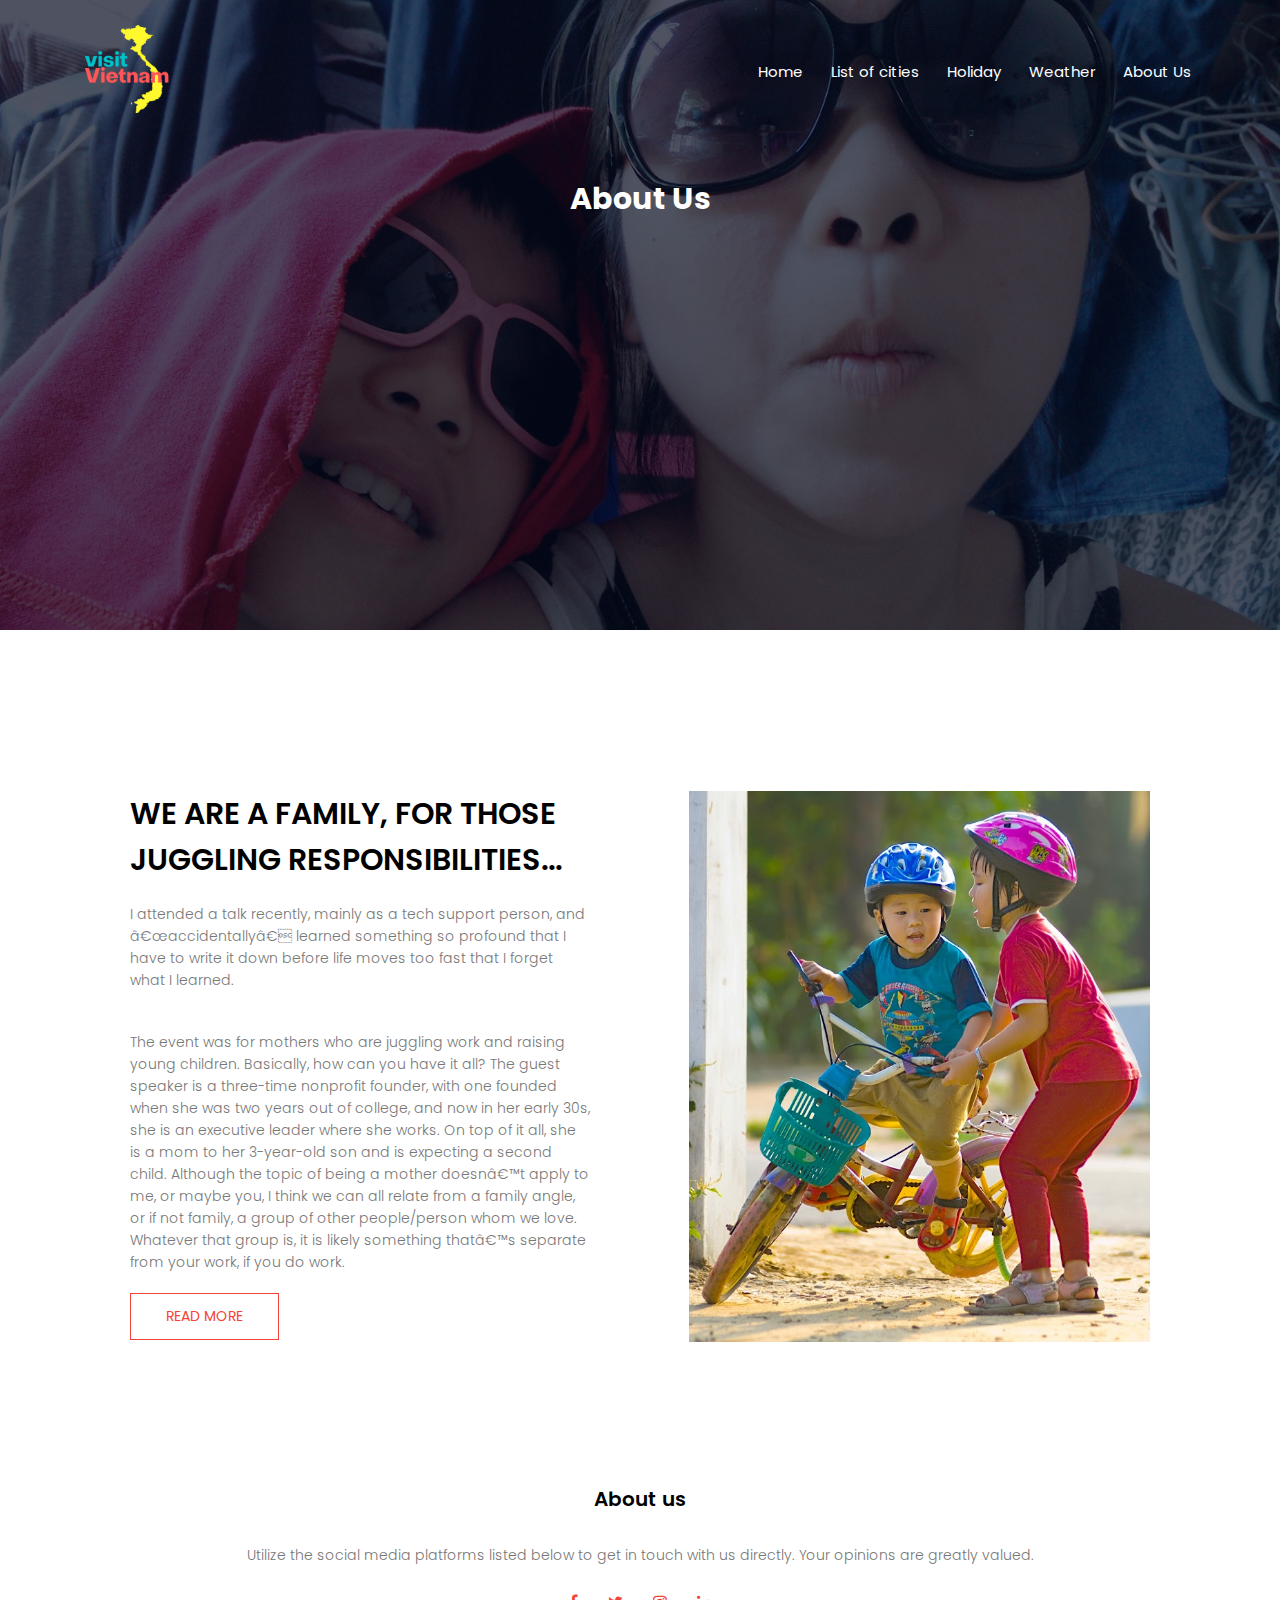
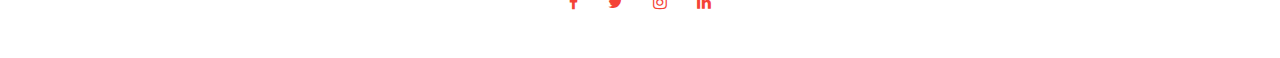
<file: aboutUs.html>
<!DOCTYPE html>
<html lang="en">
<head>
  <!-- <meta charset="UTF-8">
  <meta http-equiv="X-UA-Compatible" content="IE=edge"> -->
  <meta name="viewport" content="width=device-width, initial-scale=1.0">
  <title>Hi</title>
  <link rel="stylesheet" href="css/aboutUs-style.css">
  <link rel="stylesheet" href="https://stackpath.bootstrapcdn.com/font-awesome/4.7.0/css/font-awesome.min.css">
</head>
<body onLoad="showCitiesName()">
  <section class="sub-header"> 
    <nav>
      <a href="home.html"><img src="Images/aboutUs/logo.png" alt=""></a>
      <div class="nav-links" id="navLinks">
        <i class="fa fa-times" onclick="hideMenu()" ></i>
        <ul> 
          <li><a href="home.html">Home</a></li>
          <li><a href="listCities.html">List of cities</a></li>
          <li><a href="holiday.html">Holiday</a></li>
          <li><a href="">Weather</a></li>
          <li><a href="aboutUs.html">About Us</a></li>
        </ul>
      </div>
      <i class="fa fa-bars" onclick="showMenu()"></i>
    </nav>
    <h1>About Us</h1>
  </section>

  <section class="about-us">
    <div class="row">
      <div class="about-col">
        <h1>WE ARE A FAMILY, FOR THOSE JUGGLING RESPONSIBILITIES...</h1>
        <p>I attended a talk recently, mainly as a tech support person, and “accidentally” learned something so profound that I have to write it down before life moves too fast that I forget what I learned.</p>
        <p>The event was for mothers who are juggling work and raising young children. Basically, how can you have it all? The guest speaker is a three-time nonprofit founder, with one founded when she was two years out of college, and now in her early 30s, she is an executive leader where she works. On top of it all, she is a mom to her 3-year-old son and is expecting a second child. Although the topic of being a mother doesn’t apply to me, or maybe you, I think we can all relate from a family angle, or if not family, a group of other people/person whom we love. Whatever that group is, it is likely something that’s separate from your work, if you do work.</p>
        <a href="" class="buttons button-changeColor">READ MORE</a>
      </div>
      <div class="about-col">
        <img src="Images/aboutUs/aboutUsKids.png" alt="">
      </div>
    </div>
  </section>

  <section class="footer">
    <h4>About us</h4>
    <p>Utilize the social media platforms listed below to get in touch with us directly. Your opinions are greatly valued.</p>
    <div class="icons">
      <i class="fa fa-facebook"></i>
      <i class="fa fa-twitter"></i>
      <i class="fa fa-instagram"></i>
      <i class="fa fa-linkedin"></i>
    </div>
  </section>

</body>
  <script src="scripts/aboutUs-script.js"></script>
</html>
</file>
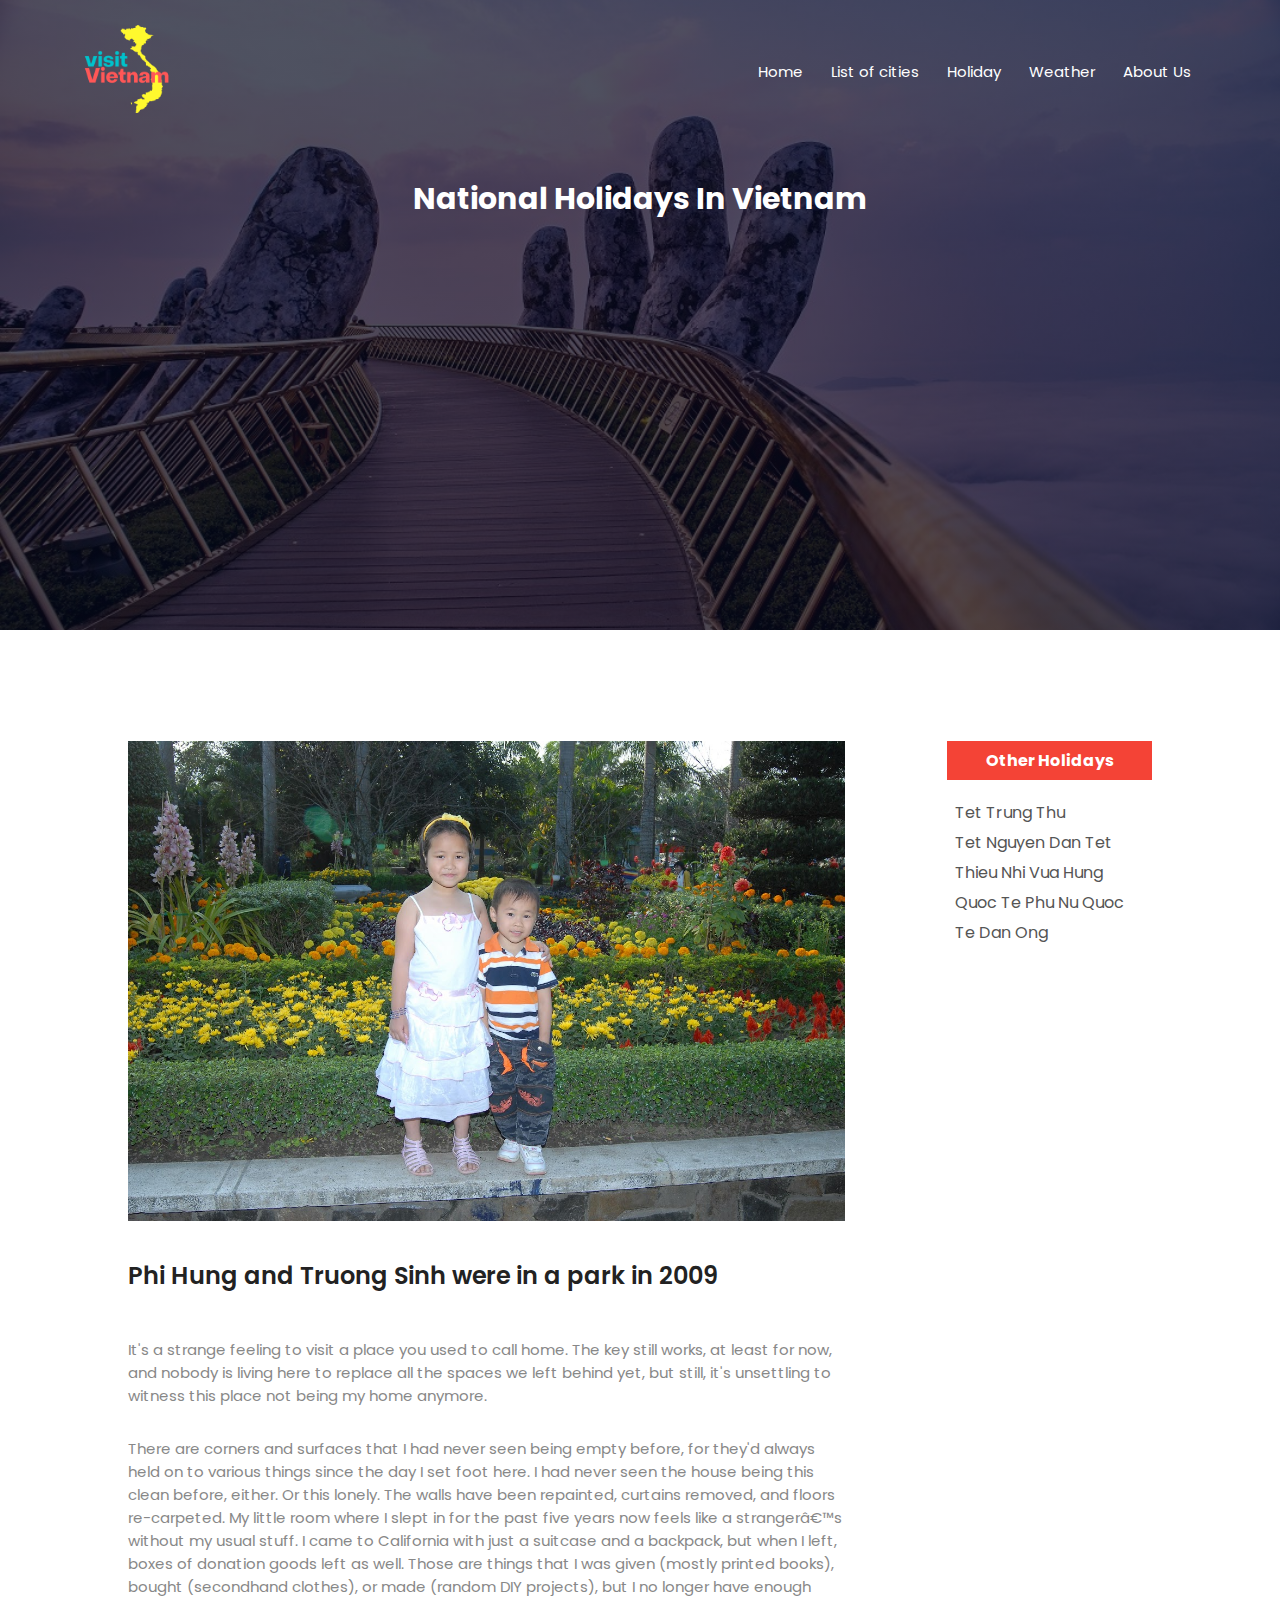
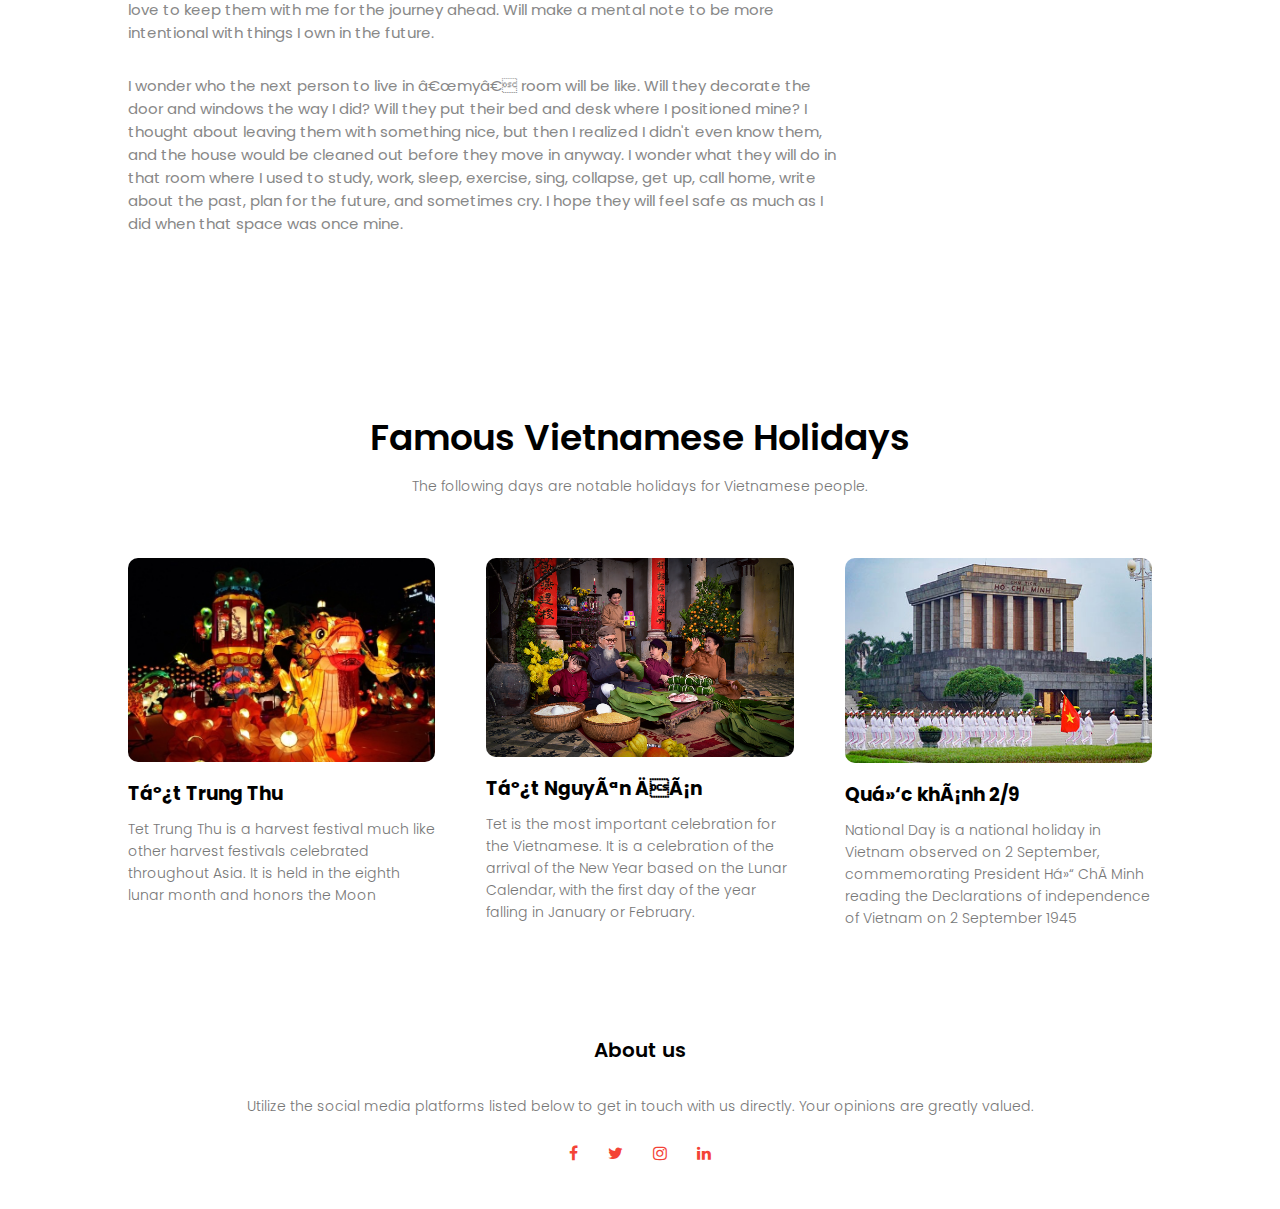
<file: holiday.html>
<!DOCTYPE html>
<html lang="en">
<head>
  <!-- <meta charset="UTF-8">
  <meta http-equiv="X-UA-Compatible" content="IE=edge"> -->
  <meta name="viewport" content="width=device-width, initial-scale=1.0">
  <title>Hi</title>
  <link rel="stylesheet" href="css/holiday-style.css">
  <link rel="stylesheet" href="https://stackpath.bootstrapcdn.com/font-awesome/4.7.0/css/font-awesome.min.css">
</head> 
<body onLoad="showCitiesName()">
  <section class="sub-header"> 
    <nav>
      <a href="home.html"><img src="Images/holiday/logo.png" alt=""></a>
      <div class="nav-links" id="navLinks">
        <i class="fa fa-times" onclick="hideMenu()" ></i>
        <ul>
          <li><a href="home.html">Home</a></li>
          <li><a href="listCities.html">List of cities</a></li>
          <li><a href="holiday.html">Holiday</a></li>
          <li><a href="">Weather</a></li>
          <li><a href="aboutUs.html">About Us</a></li>
        </ul>
      </div>
      <i class="fa fa-bars" onclick="showMenu()"></i>
    </nav>
    <h1>National Holidays In Vietnam</h1>
  </section>
 
  <section class="content">
    <div class="row">
      <div class="content-left">
        <img src="Images/holiday/content-holidays.JPG" alt="">
        <h2>Phi Hung and Truong Sinh were in a park in 2009</h2>
        <p>It's a strange feeling to visit a place you used to call home. The key still works, at least for now, and nobody is living here to replace all the spaces we left behind yet, but still, it's unsettling to witness this place not being my home anymore.</p>
        <p>There are corners and surfaces that I had never seen being empty before, for they'd always held on to various things since the day I set foot here. I had never seen the house being this clean before, either. Or this lonely. The walls have been repainted, curtains removed, and floors re-carpeted. My little room where I slept in for the past five years now feels like a stranger’s without my usual stuff. I came to California with just a suitcase and a backpack, but when I left, boxes of donation goods left as well. Those are things that I was given (mostly printed books), bought (secondhand clothes), or made (random DIY projects), but I no longer have enough love to keep them with me for the journey ahead. Will make a mental note to be more intentional with things I own in the future.</p>
        <p>I wonder who the next person to live in “my” room will be like. Will they decorate the door and windows the way I did? Will they put their bed and desk where I positioned mine? I thought about leaving them with something nice, but then I realized I didn't even know them, and the house would be cleaned out before they move in anyway. I wonder what they will do in that room where I used to study, work, sleep, exercise, sing, collapse, get up, call home, write about the past, plan for the future, and sometimes cry. I hope they will feel safe as much as I did when that space was once mine.</p>
      </div>
      <div class="content-right">
        <h3>Other Holidays</h3>
        <div class="content-right-lists">
          <span>Tet Trung Thu</p>
          <span>Tet Nguyen Dan</span>
          <span>Tet Thieu Nhi</span>
          <span>Vua Hung</span>
          <span>Quoc Te Phu Nu</span>
          <span>Quoc Te Dan Ong</span>
        </div>
      </div>
    </div>
  </section>
  
  <section class="typicalHoli">
    <h1>Famous Vietnamese Holidays</h1>
    <p>The following days are notable holidays for Vietnamese people.</p>

    <div class="row">
      <div class="typicalHoli-col">
        <img src="Images/holiday/tyHoli-trungThu.png" alt="">
        <h3>Tết Trung Thu</h3>
        <p>Tet Trung Thu is a harvest festival much like other harvest festivals celebrated throughout Asia. It is held in the eighth lunar month and honors the Moon</p>
      </div>
      <div class="typicalHoli-col">
        <img src="Images/holiday/tyHoli-tet.png" alt="">
        <h3>Tết Nguyên Đán</h3>
        <p>Tet is the most important celebration for the Vietnamese. It is a celebration of the arrival of the New Year based on the Lunar Calendar, with the first day of the year falling in January or February.</p>
      </div>
      <div class="typicalHoli-col"> 
        <img src="Images/holiday/tyHoli-quocKhanh.png" alt="">
        <h3>Quốc khánh 2/9</h3>
        <p>National Day is a national holiday in Vietnam observed on 2 September, commemorating President Hồ Chí Minh reading the Declarations of independence of Vietnam on 2 September 1945</p>
      </div>
    </div>
  </section>

  <section class="footer">
    <h4>About us</h4>
    <p>Utilize the social media platforms listed below to get in touch with us directly. Your opinions are greatly valued.</p>
    <div class="icons">
      <i class="fa fa-facebook"></i>
      <i class="fa fa-twitter"></i>
      <i class="fa fa-instagram"></i>
      <i class="fa fa-linkedin"></i>
    </div>
  </section>

</body>
  <script src="scripts/holiday-script.js"></script>
</html>
</file>
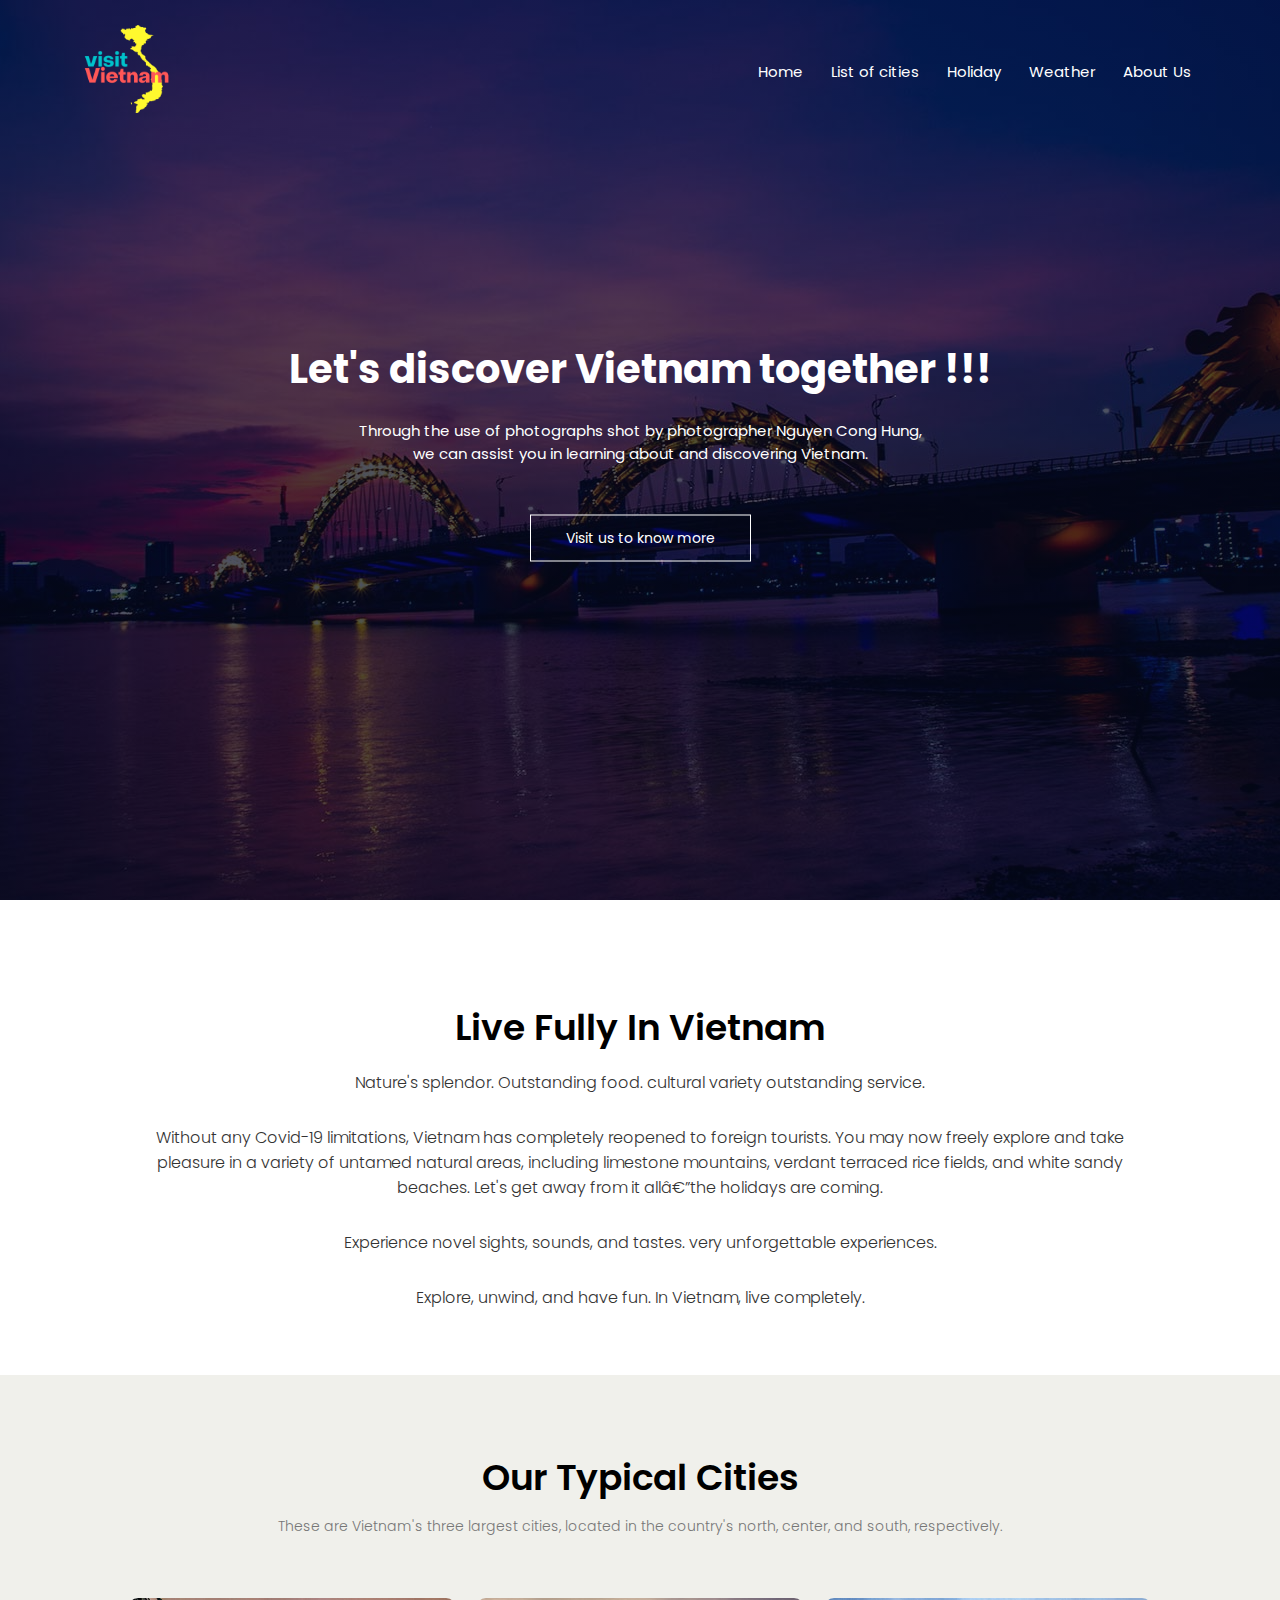
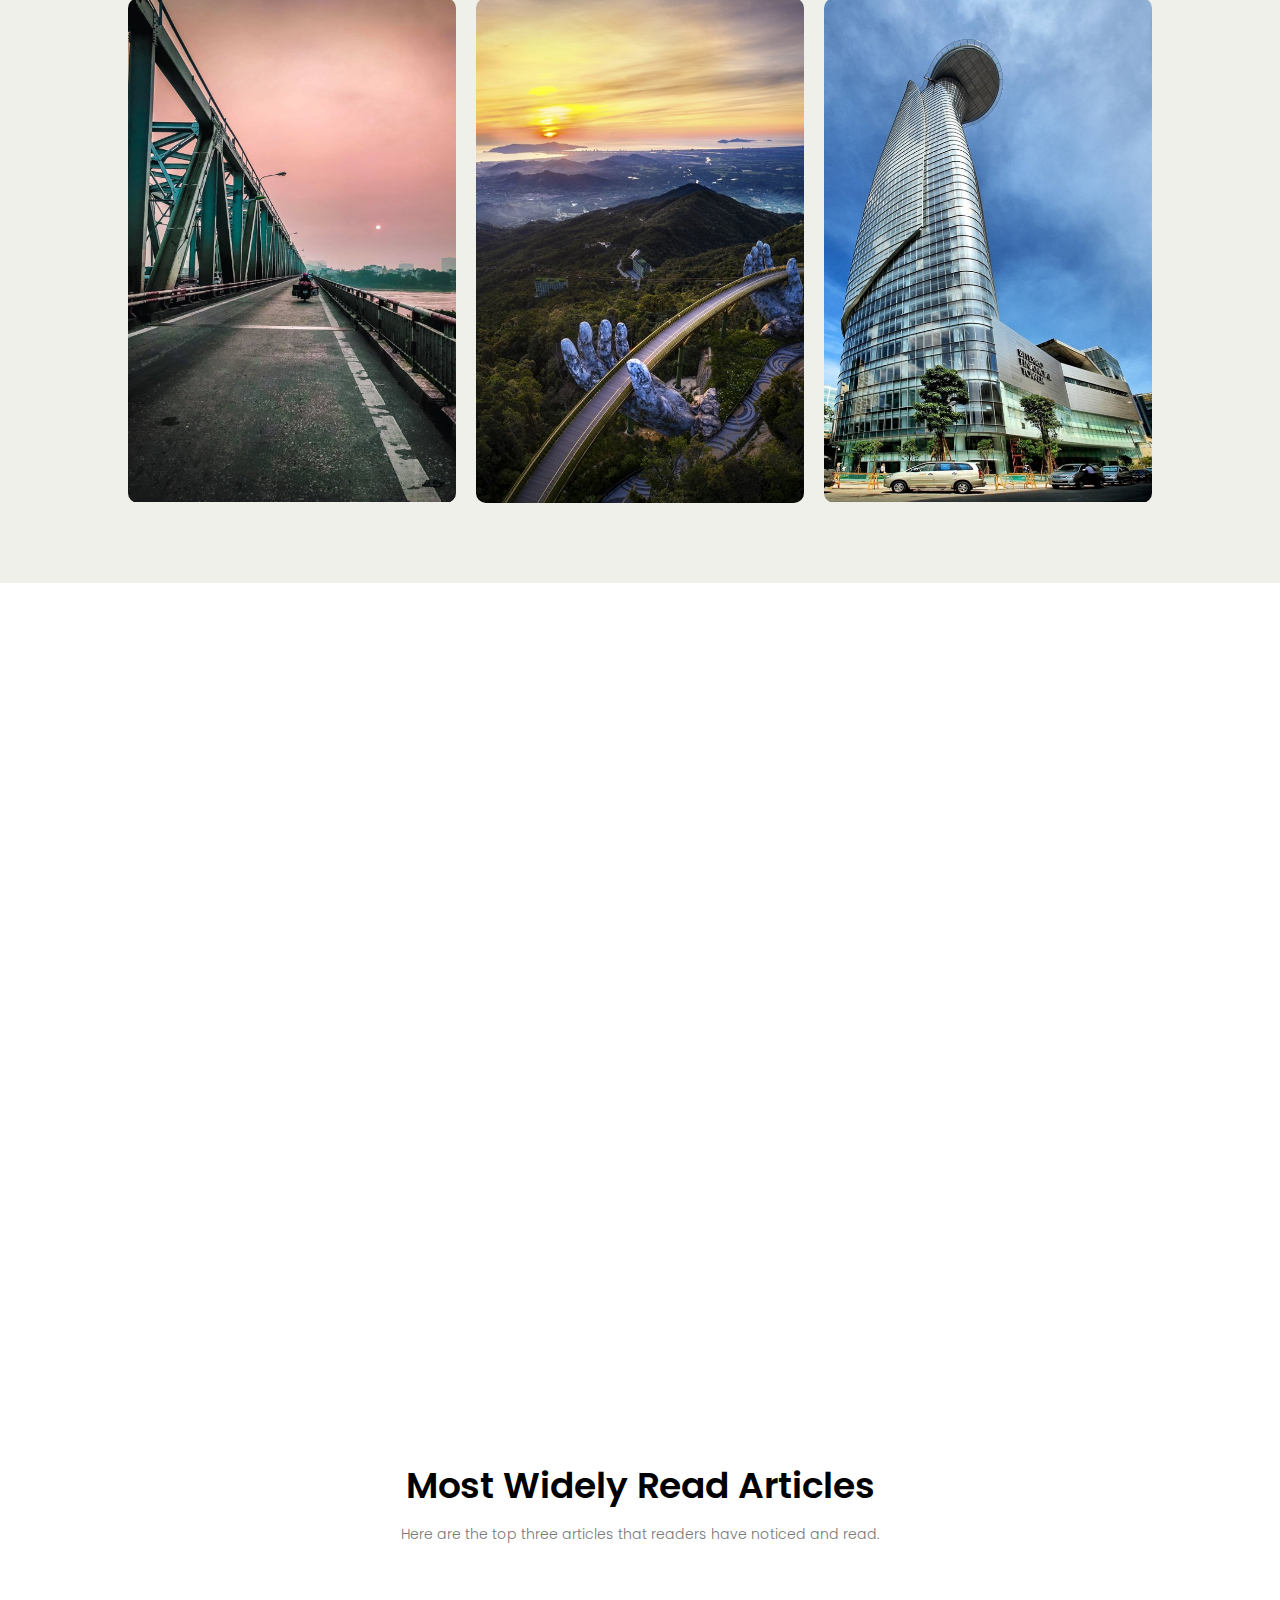
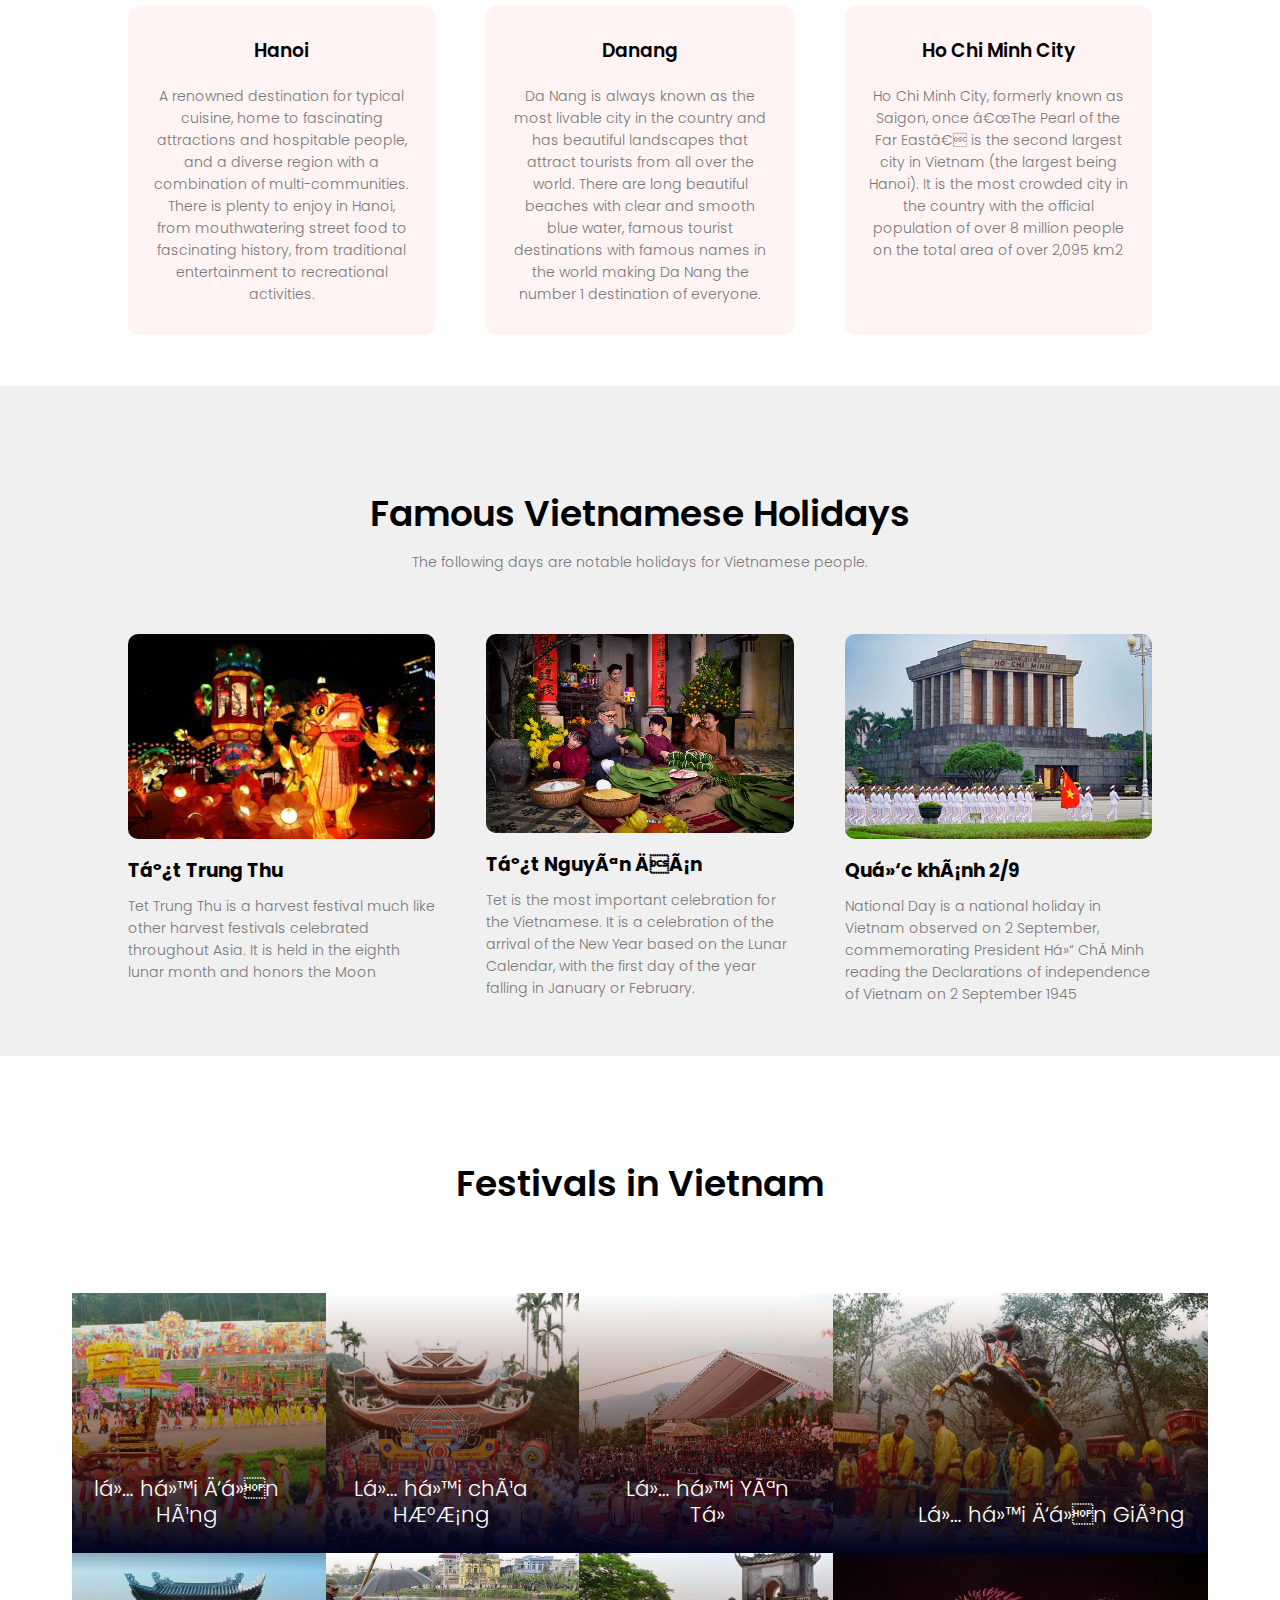
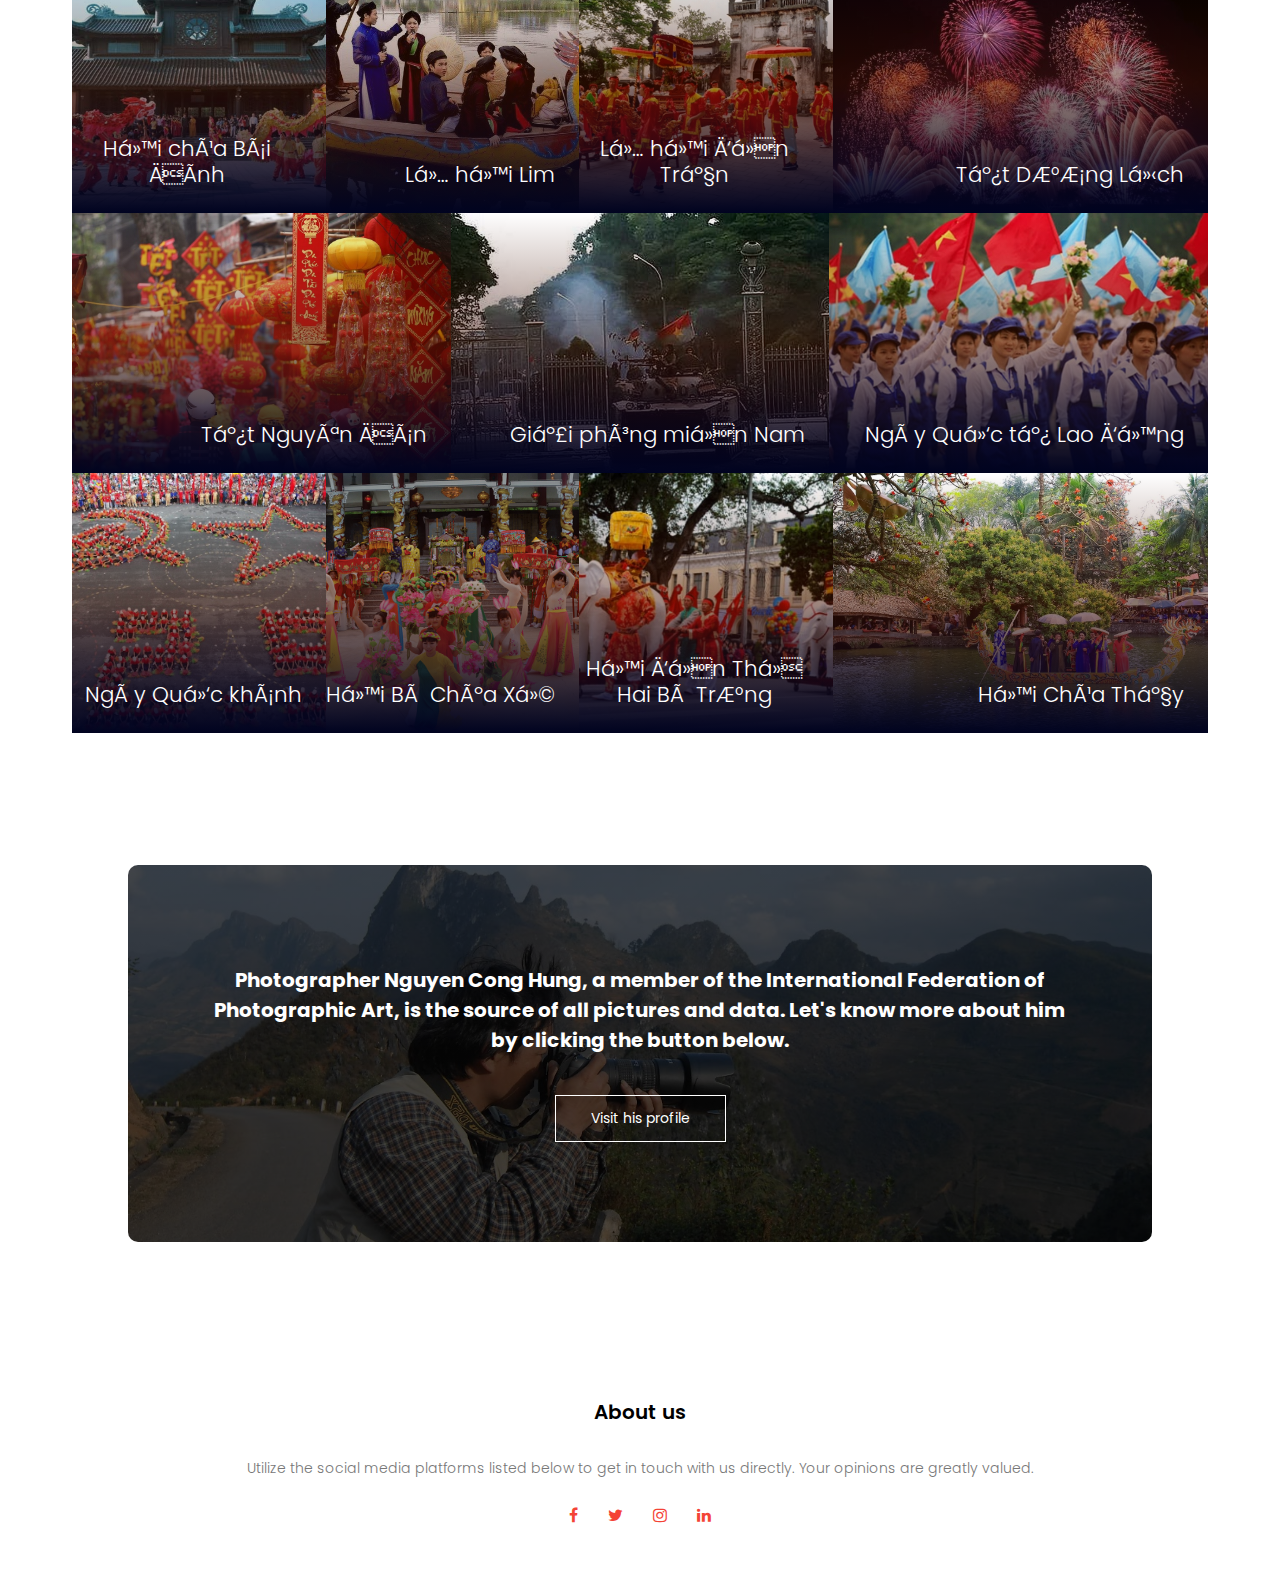
<file: home.html>
<!DOCTYPE html>
<html lang="en">
<head>
  <!-- <meta charset="UTF-8">
  <meta http-equiv="X-UA-Compatible" content="IE=edge"> -->
  <meta name="viewport" content="width=device-width, initial-scale=1.0">
  <title>Visit Vietnam</title> 
  <link rel="stylesheet" href="css/home-style.css">
  <link rel="stylesheet" href="https://stackpath.bootstrapcdn.com/font-awesome/4.7.0/css/font-awesome.min.css">
</head>
<body onLoad="showCitiesName()">
  <section class="header"> 
    <nav>
      <a href="home.html"><img src="Images/home/banner-logo.png" alt=""></a>
      <div class="nav-links" id="navLinks">
        <i class="fa fa-times" onclick="hideMenu()" ></i>
        <ul>
          <li><a href="home.html">Home</a></li>
          <li><a href="listCities.html">List of cities</a></li>
          <li><a href="holiday.html">Holiday</a></li>
          <li><a href="">Weather</a></li>
          <li><a href="aboutUs.html">About Us</a></li>
        </ul>
      </div>
      <i class="fa fa-bars" onclick="showMenu()"></i>
    </nav>
    <div class="text-box">
      <h1>Let's discover Vietnam together !!!</h1>
      <p>Through the use of photographs shot by photographer Nguyen Cong Hung,<br>we can assist you in learning about and discovering Vietnam.</p>
      <a href="https://www.facebook.com/hungdn210/"target="_blank" class="buttons">Visit us to know more</a>
    </div>
  </section>


  <section class="intro">
    <h1>Live Fully In Vietnam</h1>
    <p>Nature's splendor. Outstanding food. cultural variety outstanding service.</p>
    <p>Without any Covid-19 limitations, Vietnam has completely reopened to foreign tourists. You may now freely explore and take pleasure in a variety of untamed natural areas, including limestone mountains, verdant terraced rice fields, and white sandy beaches. Let's get away from it all—the holidays are coming.</p>
    <p>Experience novel sights, sounds, and tastes. very unforgettable experiences.</p>
    <p>Explore, unwind, and have fun. In Vietnam, live completely.</p>
  </section>
 

  <div class="largestCities-div">
    <section class="largestCities">
      <h1>Our Typical Cities</h1>
      <p>These are Vietnam's three largest cities, located in the country's north, center, and south, respectively.</p>
  
      <div class="row">
        <div class="largestCities-col">
          <img src="Images/home/largest-HaNoi.png" alt="">
          <div class="layer">
            <h3>Hà Nội</h3>
          </div>
        </div>
        <div class="largestCities-col">
          <img src="Images/home/largest-DaNang.png" alt="">
          <div class="layer">
            <h3>Đà Nẵng</h3>
          </div>
        </div>
        <div class="largestCities-col">
          <img src="Images/home/largest-HoChiMinh.png" alt="">
          <div class="layer">
            <h3>Hồ Chí Minh city</h3>
          </div>
        </div>
      </div>
    </section>
  </div>

  <section class="picsTogether">
    <div class="grid">
      <div class="item" style="background-image: url(https://images.unsplash.com/photo-1439209306665-700c9bca794c?dpr=1&auto=format&fit=crop&w=1500&h=1000&q=80&cs=tinysrgb&crop=)"></div>
      
      <div class="item" style="background-image: url(https://images.unsplash.com/photo-1466853817435-05b43fe45b39?dpr=1&auto=compress,format&fit=crop&w=1199&h=871&q=80&cs=tinysrgb&crop=)"></div>
      
      <div class="item" style="background-image: url(https://bloganchoi.com/wp-content/uploads/2019/09/cat-iv.jpg)"></div>
      
      <div class="item" style="background-image: url(https://images.unsplash.com/photo-1470091688026-38b51162c8df?dpr=1&auto=compress,format&fit=crop&w=1199&h=750&q=80&cs=tinysrgb&crop=)"></div>
      
      <div class="item" style="background-image: url(https://images.unsplash.com/photo-1475139450941-3b6464b2dde3?dpr=1&auto=compress,format&fit=crop&w=1199&h=673&q=80&cs=tinysrgb&crop=)"></div>
    </div>
  </section>

  <section class="articles">
    <h1>Most Widely Read Articles</h1>
    <p>Here are the top three articles that readers have noticed and read.
    <div class="row">
      <div class="articles-col">
        <h3>Hanoi</h3>
        <p>A renowned destination for typical cuisine, home to fascinating attractions and hospitable people, and a diverse region with a combination of multi-communities. There is plenty to enjoy in Hanoi, from mouthwatering street food to fascinating history, from traditional entertainment to recreational activities.</p>
      </div>
      <div class="articles-col">
        <h3>Danang</h3>
        <p>Da Nang is always known as the most livable city in the country and has beautiful landscapes that attract tourists from all over the world. There are long beautiful beaches with clear and smooth blue water, famous tourist destinations with famous names in the world making Da Nang the number 1 destination of everyone.</p>
      </div>
      <div class="articles-col">
        <h3>Ho Chi Minh City</h3>
        <p>Ho Chi Minh City, formerly known as Saigon, once “The Pearl of the Far East” is the second largest city in Vietnam (the largest being Hanoi). It is the most crowded city in the country with the official population of over 8 million people on the total area of over 2,095 km2</p>
      </div>
    </div>
  </section>

  <div class="typicalHoli-div">
    <section class="typicalHoli">
      <h1>Famous Vietnamese Holidays</h1>
      <p>The following days are notable holidays for Vietnamese people.</p>
  
      <div class="row">
        <div class="typicalHoli-col">
          <img src="Images/home/tyHoli-trungThu.png" alt="">
          <h3>Tết Trung Thu</h3>
          <p>Tet Trung Thu is a harvest festival much like other harvest festivals celebrated throughout Asia. It is held in the eighth lunar month and honors the Moon</p>
        </div>
        <div class="typicalHoli-col">
          <img src="Images/home/tyHoli-tet.png" alt="">
          <h3>Tết Nguyên Đán</h3>
          <p>Tet is the most important celebration for the Vietnamese. It is a celebration of the arrival of the New Year based on the Lunar Calendar, with the first day of the year falling in January or February.</p>
        </div>
        <div class="typicalHoli-col">
          <img src="Images/home/tyHoli-quocKhanh.png" alt="">
          <h3>Quốc khánh 2/9</h3>
          <p>National Day is a national holiday in Vietnam observed on 2 September, commemorating President Hồ Chí Minh reading the Declarations of independence of Vietnam on 2 September 1945</p>
        </div>
      </div>
    </section>
  </div>

  <section class="holidaysBox">
    <h1>Festivals in Vietnam</h1>
    <div class="holidays-container"> 
        <div class="holidays-row">
            <div class="holidays-col">
                <div class="photo-container" style="background-image:url(Images/Holidays/1.jpg);"></div>
                <h2>lễ hội đền Hùng</h2>
                <div class="holidays-slide">
                    <p>Đền Hùng nằm ở trên núi Nghĩa Lĩnh, Xã Hy Cương, thành phố Việt Trì, tỉnh Phú Thọ là nơi hàng năm thường diễn ra lễ hội mang tính chất quốc gia để suy tôn các vua Hùng là người đã có công dựng nước.</p>
                </div>
            </div>
            <div class="holidays-col">
                <div class="photo-container" style="background-image:url(Images/Holidays/2.jpg);"></div>
                <h2>Lễ hội chùa Hương</h2>
                <div class="holidays-slide">
                    <p>Lễ hội chùa Hương hay Trẩy hội chùa Hương là một lễ hội của Việt Nam, nằm ở Mỹ Đức, Hà Nội. Trong khu thắng cảnh Hương Sơn, được xem hành trình về một miền đất Phật - nơi Quan Thế Âm Bồ Tát ứng hiện tu hành. Đây là một lễ hội lớn về số lượng các phật tử tham gia hành hương.</p>
                </div>
            </div>
            <div class="holidays-col">
                <div class="photo-container" style="background-image:url(Images/Holidays/3.jpg);"></div>
                <h2>Lễ hội Yên Tử</h2>
                <div class="holidays-slide">
                    <p>Lễ hội Yên Tử Quảng Ninh là một trong những lễ hội lớn nhất tại miền Bắc Việt Nam. Cứ mỗi dịp Tết đến, xuân về, nơi đây lại thu hút hàng vạn lượt du khách thập phương ghé đến vãn cảnh và chiêm bái.</p>
                </div>
            </div>
            <div class="holidays-col">
              <div class="photo-container" style="background-image:url(Images/Holidays/4.jpg);"></div>
              <h2>Lễ hội đền Gióng</h2>
              <div class="holidays-slide">
                  <p>Hội Gióng là một lễ hội truyền thống hàng năm ở nhiều nơi thuộc vùng Hà Nội để tưởng niệm và ca ngợi chiến công của người anh hùng truyền thuyết Thánh Gióng, một trong tứ bất tử của tín ngưỡng dân gian Việt Nam.</p>
              </div>
          </div>
        </div>
        <div class="holidays-row">
            <div class="holidays-col">
                <div class="photo-container" style="background-image:url(Images/Holidays/5.jpg);"></div>
                <h2>Hội chùa Bái Đính</h2>
                <div class="holidays-slide">
                    <p>Khu tâm linh núi chùa Bái Đính nằm trong Quần thể Danh thắng Tràng An, cách thành phố Ninh Bình khoảng 15 km, là ngôi chùa lớn nhất Việt Nam, được biết đến với nhiều kỷ lục như tượng Phật bằng đồng lớn nhất Đông Nam Á, chuông đồng lớn nhất Đông Nam Á, hành lang có nhiều tượng Phật nhất.</p>
                </div>
            </div>
            <div class="holidays-col">
                <div class="photo-container" style="background-image:url(Images/Holidays/6.jpg);"></div>
                <h2>Lễ hội Lim</h2>
                <div class="holidays-slide">
                    <p>Hội Lim là một lễ hội lớn của tỉnh Bắc Ninh, chính hội được tổ chức vào ngày 13 tháng giêng (âm lịch) hàng năm, trên địa bàn huyện Tiên Du tỉnh Bắc Ninh. Hội Lim được coi là nét kết tinh độc đáo của vùng văn hoá Kinh Bắc.</p>
                </div>
            </div>
            <div class="holidays-col">
                <div class="photo-container" style="background-image:url(Images/Holidays/7.jpg);"></div>
                <h2>Lễ hội đền Trần</h2>
                <div class="holidays-slide">
                    <p>Đền Trần Nam Định thờ 14 vị vua nhà Trần cùng gia quyến và các quan lại có công phù tá. Nơi đây còn nổi tiếng với Lễ khai ấn đầu xuân và Hội đền tháng tám, thu hút đông đảo người dân và du khách thập phương về dự, tri ân công đức các vua Trần và cầu mong những điều tốt đẹp.</p>
                </div>
            </div>
            <div class="holidays-col">
                <div class="photo-container" style="background-image:url(Images/Holidays/8.jpg);"></div>
                <h2>Tết Dương Lịch</h2>
                <div class="holidays-slide">
                    <p>Tết Dương lịch, hay Tết Tây, hay Tết Quốc Tế là một ngày lễ diễn ra vào ngày 1 tháng 1, ngày đầu tiên trong năm theo lịch Gregorius cũng như lịch Julius, là dịp lễ quan trọng trong năm của nhiều dân tộc và nền văn hóa trên thế giới.</p>
                </div>
            </div>
        </div>
        <div class="holidays-row">
            <div class="holidays-col">
                <div class="photo-container" style="background-image:url(Images/Holidays/9.jpg);"></div>
                <h2>Tết Nguyên Đán</h2>
                <div class="holidays-slide">
                    <p>Tết Nguyên Đán (còn gọi là Tết Cả, Tết Ta, Tết Âm lịch, Tết Cổ truyền hay đơn giản là Tết) là dịp lễ đầu năm mới theo âm lịch của các nước Đông Á như Trung Quốc, Đài Loan, bán đảo Triều Tiên, Nhật Bản (hiện nay đã bỏ) và các nước Đông Nam Á như Singapore, Malaysia, Indonesia và Việt Nam.</p>
                </div>
            </div>
            <div class="holidays-col">
                <div class="photo-container" style="background-image:url(Images/Holidays/10.jpg);"></div>
                <h2>Giải phóng miền Nam</h2>
                <div class="holidays-slide">
                    <p>Ngày 30/4/1975, đại thắng mùa xuân đã làm thất bại hoàn toàn cuộc chiến tranh xâm lược và ách thống trị thực dân mới của đế quốc Mỹ ở miền Nam, giải phóng hoàn toàn miền Nam, kết thúc vẻ vang cuộc chiến tranh cứu nước lâu dài nhất, khó khăn nhất và vĩ đại nhất trong lịch sử chống ngoại xâm của nhân dân ta.</p>
                </div>
            </div>
            <div class="holidays-col">
                <div class="photo-container" style="background-image:url(Images/Holidays/11.jpg);"></div>
                <h2>Ngày Quốc tế Lao động</h2>
                <div class="holidays-slide">
                    <p>Ngày Quốc tế Lao động hay ngày 1 tháng 5 là ngày lễ kỷ niệm của phong trào công nhân quốc tế và của người lao động vào ngày 1 tháng 5 hằng năm, tại nhiều quốc gia trên thế giới, thường có các cuộc biểu tình trên đường phố của hàng triệu người lao động và các tổ chức công đoàn của họ.</p>
                </div>
            </div>
        </div>
        <div class="holidays-row">
            <div class="holidays-col">
                <div class="photo-container" style="background-image:url(Images/Holidays/12.jpg);"></div>
                <h2>Ngày Quốc khánh</h2>
                <div class="holidays-slide">
                    <p>Ngày Quốc khánh Việt Nam là ngày lễ chính thức của Việt Nam, diễn ra vào ngày 2 tháng 9 hằng năm, kỷ niệm ngày Chủ tịch Hồ Chí Minh đọc bản Tuyên ngôn độc lập tại Quảng trường Ba Đình, Hà Nội, khai sinh ra nước Việt Nam Dân chủ Cộng hòa</p>
                </div>
            </div>
            <div class="holidays-col">
                <div class="photo-container" style="background-image:url(Images/Holidays/13.jpg);"></div>
                <h2>Hội Bà Chúa Xứ</h2>
                <div class="holidays-slide">
                    <p>Lễ hội Bà Chúa Xứ (còn gọi là lễ Vía Bà Chúa Xứ) được tổ chức hàng năm bắt đầu từ đêm 23/4 đến 27/4 âm lịch tại Miếu Bà Chúa Xứ thuộc phường Núi Sam (trước là xã Vĩnh Tế), thành phố Châu Đốc, tỉnh An Giang.</p>
                </div>
            </div>
            <div class="holidays-col">
                <div class="photo-container" style="background-image:url(Images/Holidays/14.jpg);"></div>
                <h2>Hội đền Thờ Hai Bà Trưng</h2>
                <div class="holidays-slide">
                    <p>Ngày 10/2 (tức mùng 6 Tết), hàng ngàn du khách thập phương nô nức đổ về Đền Hai Bà Trưng để tham dự Lễ kỷ niệm 1979 năm khởi nghĩa Hai Bà Trưng và Lễ hội Đền Hai Bà Trưng năm 2019 tại Quảng trường di tích lịch sử Quốc gia đặc biệt Đền Hai Bà Trưng (huyện Mê Linh, Hà Nội).</p>
                </div>
            </div>
            <div class="holidays-col">
                <div class="photo-container" style="background-image:url(Images/Holidays/15.jpg);"></div>
                <h2>Hội Chùa Thầy</h2>
                <div class="holidays-slide">
                    <p>Lễ hội chùa Thầy là lễ hội đầu xuân ở Hà Nội. Hội chùa Thầy không chỉ thu hút những tín đồ phật giáo mà còn thu hút nhiều nam thanh nữ tú gần xa đến tham gia và khám phá vẻ đẹp của vùng Sài Sơn. Đây là lễ hội mang tính chất tôn giáo có sự kế hợp với các nhạc cụ dân tộc.</p>
                </div>
            </div>
        </div>
    </div>
  </section>

  <section class="contactAuthor">
    <div class="contactAuthorH1Div"><h1>Photographer Nguyen Cong Hung, a member of the International Federation of Photographic Art, is the source of all pictures and data. Let's know more about him by clicking the button below.</h1></div>
    <a href="https://www.facebook.com/conghung.nguyen.1650" target="_blank" class="buttons">Visit his profile</a>
  </section>

  
  <section class="footer">
    <h4>About us</h4>
    <p>Utilize the social media platforms listed below to get in touch with us directly. Your opinions are greatly valued.</p>
    <div class="icons">
      <i class="fa fa-facebook"></i>
      <i class="fa fa-twitter"></i>
      <i class="fa fa-instagram"></i>
      <i class="fa fa-linkedin"></i>
    </div>
  </section>
</body>
  <script src="scripts/home-script.js"></script>
</html>
</file>
<file: css/aboutUs-style.css>
@import url("https://fonts.googleapis.com/css?family=Roboto&display=swap");
 @import url('https://fonts.googleapis.com/css2?family=Poppins:wght@300;400;500;600&display=swap');

* {
  margin: 0;
  padding: 0;
  font-family: 'Poppins', sans-serif;
}
p {
  font-family: 'Poppins', sans-serif;
} 

.header {
  min-height: 100vh;
  width: 100%;
  background: linear-gradient(rgba(4, 9, 30, 0.7), rgba(4, 9, 30, 0.7)), url('../Images/cau_rong.jpeg');
  background-position: center;
  background-size: cover;
  position: relative;
}
nav{ 
  display: flex;
  padding: 1.5% 6% 0% 6%;
  justify-content: space-between;
  align-items: center;
}
nav img { 
  width: 100px;
}
.nav-links {
  flex: 1;
  text-align: right;
}
.nav-links ul li{
  list-style: none;
  display: inline-block;
  padding: 8px 12px;
  position: relative;
}
.nav-links ul li ::after {
  content: '';
  width:  0%;
  height: 2px;
  background: #f44336;
  display: block;
  margin: auto;
  transition: 0.5s;
}
.nav-links ul li :hover::after {
  width: 100%;
}
.nav-links ul li a {
  color: #fff;
  text-decoration: none;
  font-size: 15px;
}
.text-box {
  width: 90%;
  color: #fff;
  position: absolute;
  top: 50%;
  left: 50%;
  transform: translate(-50%, -50%);
  text-align: center;
}
.text-box h1 {
  font-size: 40px;
}
.text-box p {
  margin: 20px 0px 50px;
  font-size: 15px;
}
.buttons {
  display: inline-block;
  text-decoration: none;
  color: #fff;
  border: 1px solid #fff;
  padding: 12px 35px;
  font-size: 14px;
  background: transparent;
  position: relative;
  cursor: pointer;
}
.buttons:hover {
  border: 1px solid #f44336;
  background: #f44336;
  transition: 0.7s;
}

.button-changeColor {
  border: 1px solid #f44336;
  background: transparent;
  color: #f44336;
}
.button-changeColor:hover {
  color: #fff;
}

nav .fa {
  display: none;
}

@media(max-width: 700px) {
  .text-box h1 {
    font-size: 30px;
  }
  .nav-links ul li {
    display: block;
  }
  .nav-links {
    position: fixed;
    background:#f44336;
    height: 100vh;
    width: 200px;
    top: 0;
    right: -200px;
    text-align: left;
    z-index: 2;
    transition: 1s;
  }
  nav .fa {
    display: block;
    color: #fff;
    margin: 10px;
    font-size: 22px;
    cursor: pointer;
  }
  .nav-links ul {
    padding: 30px 40px;
  }
}

/*--------intro-----*/
.intro {
  width: 80%;
  margin: auto;
  text-align: center;
  padding-top: 100px;
}
.intro h1 {
  font-size: 36px;
  font-weight: 600;
}
.intro p {
  color: #333;
  font-size: 16px;
  font-weight: 300;
  line-height: 25px;
  padding: 15px;
}


/* largest cities */

.largestCities {
  width: 80%;
  margin: auto;
  text-align: center;
  padding-top: 125px;
}

.largestCities h1 {
  font-size: 36px;
  font-weight: 600;
}
.largestCities p {
  color: #777;
  font-size: 14px;
  font-weight: 300;
  line-height: 22px;
  padding: 10px;
}
.largestCities-col {
  flex-basis: 32%;
  border-radius: 10px;
  margin-bottom: 30px;
  position: relative;
  overflow: hidden;
  cursor: pointer;
}
.largestCities-col img {
  width: 100%;
  display: block;
}
.layer {
  background: transparent;
  height: 100%;
  width: 100%;
  position: absolute;
  top: 0;
  left: 0;
  transition: 0.5s;
}
.layer:hover {
  background: rgba(4, 9, 30, 0.7);
}
.layer h3 {
  width: 100%;
  font-weight: 500;
  color: #fff;
  font-size: 26px;
  bottom: 0;
  bottom: 10px;
  left: 50%;
  transform: translateX(-50%);
  position: absolute;
  opacity: 0;
  transition: 0.5s;
}
.layer:hover h3 {
  bottom: 49%;
  opacity: 1;
}

/*--------fsdafasdfsadf-------*/

.articles {
  width: 80%;
  margin: auto;
  text-align: center;
  padding-top: 100px;
}

.articles h1 {
  font-size: 36px;
  font-weight: 600;
}
.articles p {
  color: #777;
  font-size: 14px;
  font-weight: 300;
  line-height: 22px;
  padding: 10px;
}

.row {
  margin-top: 5%;
  display: flex;
  justify-content: space-between;
}

.articles-col {
  flex-basis: 30%;
  background:#fff3f3;
  border-radius: 10px;
  margin-bottom: 5%;
  padding: 20px 12px;
  box-sizing: border-box;
  transition: 0.5s;
  cursor: pointer;
}

.articles h3 {
  text-align: center;
  font-weight: 600;
  margin: 10px 0;
}
.articles-col:hover {
  box-shadow: 0 0 10px 0px rgba(0,0,0,0.2);
}

@media(max-width: 700px) {
  .row {
    flex-direction: column;
  }
}


/* facilities */
.facilities {
  width:80%;
  margin: auto;
  text-align: center;
  padding-top: 100px;
}
.facilities h1 {
  font-size: 36px;
  font-weight: 600;
}
.facilities p {
  color: #777;
  font-size: 14px;
  font-weight: 300;
  line-height: 22px;
  padding: 10px;
}

.facilities-col {
  flex-basis: 30%;
  border-radius: 10px;
  margin-bottom: 5%;
  text-align: left;
}
.facilities-col img {
  width: 100%;
  border-radius: 10px;
}
.facilities-col p {
  padding: 0;
}
.facilities-col h3 {
  margin: 10px 0;
}

/*contactAutho*/

.contactAuthor {
  margin: 100px auto;
  width: 80%;
  background: linear-gradient(rgba(0, 0, 0, 0.7), rgba(0, 0, 00, 0.7)), url('Images/CongHung.png');
  background-position: center;
  background-size: cover;
  border-radius: 10px;
  text-align: center;
  padding: 100px 0;
}
.contactAuthorH1Div {
  text-align: center;
  margin: auto;
  width: 85%;
}
.contactAuthor h1 {
  color: #fff;
  margin-bottom: 40px;
  padding: 0;
  font-size: 20px;
}
@media(max-width: 700px) {
  .contactAuthor h1 {
    font-size: 20px;
  }
}

/*footer*/
.footer {
  width: 100%;
  text-align: center;
  padding: 30px 0;
}
.footer h4 {
  font-size: 20px;
  margin: 25px 0 20px 0;
  font-weight: 600;
}
.footer p {
  color: #777;
  font-size: 14px;
  font-weight: 300;
  line-height: 22px;
  padding: 10px;
}
.icons .fa{
  color: #f44336;
  margin: 0 13px;
  cursor: pointer;
  padding: 18px 0;
}
.fa-heart-o {
  color: #f44336;
}


/* About us page */
.sub-header {
  height: 70vh;
  width: 100%;
  background-image: linear-gradient(rgba(4,9,30,0.7), rgba(4,9,30,0.7)),url('../Images/aboutUs/banner-abouUs.jpg');
  background-position: center;
  background-size: cover;
  text-align: center;
  color: #fff;
}
.sub-header h1 {
  margin-top: 50px;
  font-size: 30px;
}
.about-us {
  width: 80%;
  margin: auto;
  padding-top: 80px;
  padding-bottom: 50px;
}
.about-col {
  flex-basis: 45%;
  padding: 30px 2px;
}
.about-col img {
  width: 100%;
}
.about-col h1 {
  font-size: 30px;
  font-weight: 600;
}
.about-col p {
  color: #777;
  font-size: 14px;
  font-weight: 300;
  line-height: 22px;
  padding: 20px 0;
}
</file>
<file: css/holiday-style.css>
@import url("https://fonts.googleapis.com/css?family=Roboto&display=swap");
 @import url('https://fonts.googleapis.com/css2?family=Poppins:wght@300;400;500;600&display=swap');

* {
  margin: 0;
  padding: 0;
  font-family: 'Poppins', sans-serif;
}
p {
  font-family: 'Poppins', sans-serif;
} 
 
.header {
  min-height: 100vh;
  width: 100%;
  background: linear-gradient(rgba(4, 9, 30, 0.7), rgba(4, 9, 30, 0.7)), url('Images/cau_rong.jpeg');
  background-position: center;
  background-size: cover;
  position: relative;
}
nav{  
  display: flex;
  padding: 1.5% 6% 0% 6%;
  justify-content: space-between;
  align-items: center;
}
nav img { 
  width: 100px;
}
.nav-links {
  flex: 1;
  text-align: right;
}
.nav-links ul li{
  list-style: none;
  display: inline-block;
  padding: 8px 12px;
  position: relative;
}
.nav-links ul li ::after {
  content: '';
  width:  0%;
  height: 2px;
  background: #f44336;
  display: block;
  margin: auto;
  transition: 0.5s;
}
.nav-links ul li :hover::after {
  width: 100%;
}
.nav-links ul li a {
  color: #fff;
  text-decoration: none;
  font-size: 15px;
}
.text-box {
  width: 90%;
  color: #fff;
  position: absolute;
  top: 50%;
  left: 50%;
  transform: translate(-50%, -50%);
  text-align: center;
}
.text-box h1 {
  font-size: 40px;
}
.text-box p {
  margin: 20px 0px 50px;
  font-size: 15px;
}
.buttons {
  display: inline-block;
  text-decoration: none;
  color: #fff;
  border: 1px solid #fff;
  padding: 12px 35px;
  font-size: 14px;
  background: transparent;
  position: relative;
  cursor: pointer;
}
.buttons:hover {
  border: 1px solid #f44336;
  background: #f44336;
  transition: 0.7s;
}

.button-changeColor {
  border: 1px solid #f44336;
  background: transparent;
  color: #f44336;
}
.button-changeColor:hover {
  color: #fff;
}

nav .fa {
  display: none;
}

@media(max-width: 700px) {
  .text-box h1 {
    font-size: 30px;
  }
  .nav-links ul li {
    display: block;
  }
  .nav-links {
    position: fixed;
    background:#f44336;
    height: 100vh;
    width: 200px;
    top: 0;
    right: -200px;
    text-align: left;
    z-index: 2;
    transition: 1s;
  }
  nav .fa {
    display: block;
    color: #fff;
    margin: 10px;
    font-size: 22px;
    cursor: pointer;
  }
  .nav-links ul {
    padding: 30px 40px;
  }
}

/*--------intro-----*/
.intro {
  width: 80%;
  margin: auto;
  text-align: center;
  padding-top: 100px;
}
.intro h1 {
  font-size: 36px;
  font-weight: 600;
}
.intro p {
  color: #333;
  font-size: 16px;
  font-weight: 300;
  line-height: 25px;
  padding: 15px;
}


/* largest cities */

.largestCities {
  width: 80%;
  margin: auto;
  text-align: center;
  padding-top: 125px;
}

.largestCities h1 {
  font-size: 36px;
  font-weight: 600;
}
.largestCities p {
  color: #777;
  font-size: 14px;
  font-weight: 300;
  line-height: 22px;
  padding: 10px;
}
.largestCities-col {
  flex-basis: 32%;
  border-radius: 10px;
  margin-bottom: 30px;
  position: relative;
  overflow: hidden;
  cursor: pointer;
}
.largestCities-col img {
  width: 100%;
  display: block;
}
.layer {
  background: transparent;
  height: 100%;
  width: 100%;
  position: absolute;
  top: 0;
  left: 0;
  transition: 0.5s;
}
.layer:hover {
  background: rgba(4, 9, 30, 0.7);
}
.layer h3 {
  width: 100%;
  font-weight: 500;
  color: #fff;
  font-size: 26px;
  bottom: 0;
  bottom: 10px;
  left: 50%;
  transform: translateX(-50%);
  position: absolute;
  opacity: 0;
  transition: 0.5s;
}
.layer:hover h3 {
  bottom: 49%;
  opacity: 1;
}

/*--------fsdafasdfsadf-------*/

.articles {
  width: 80%;
  margin: auto;
  text-align: center;
  padding-top: 100px;
}

.articles h1 {
  font-size: 36px;
  font-weight: 600;
}
.articles p {
  color: #777;
  font-size: 14px;
  font-weight: 300;
  line-height: 22px;
  padding: 10px;
}

.row {
  margin-top: 5%;
  display: flex;
  justify-content: space-between;
}

.articles-col {
  flex-basis: 30%;
  background:#fff3f3;
  border-radius: 10px;
  margin-bottom: 5%;
  padding: 20px 12px;
  box-sizing: border-box;
  transition: 0.5s;
  cursor: pointer;
}

.articles h3 {
  text-align: center;
  font-weight: 600;
  margin: 10px 0;
}
.articles-col:hover {
  box-shadow: 0 0 10px 0px rgba(0,0,0,0.2);
}

@media(max-width: 700px) {
  .row {
    flex-direction: column;
  }
}


/* typicalHoli */
.typicalHoli {
  width:80%;
  margin: auto;
  text-align: center;
  padding-top: 100px;
}
.typicalHoli h1 {
  font-size: 36px;
  font-weight: 600;
}
.typicalHoli p {
  color: #777;
  font-size: 14px;
  font-weight: 300;
  line-height: 22px;
  padding: 10px; 
}

.typicalHoli-col {
  flex-basis: 30%;
  border-radius: 10px;
  margin-bottom: 5%;
  text-align: left;
}
.typicalHoli-col img {
  width: 100%;
  border-radius: 10px;
}
.typicalHoli-col p {
  padding: 0;
}
.typicalHoli-col h3 {
  margin: 10px 0;
}

/*contactAutho*/

.contactAuthor {
  margin: 100px auto;
  width: 80%;
  background: linear-gradient(rgba(0, 0, 0, 0.7), rgba(0, 0, 00, 0.7)), url('Images/CongHung.png');
  background-position: center;
  background-size: cover;
  border-radius: 10px;
  text-align: center;
  padding: 100px 0;
}
.contactAuthorH1Div {
  text-align: center;
  margin: auto;
  width: 85%;
}
.contactAuthor h1 {
  color: #fff;
  margin-bottom: 40px;
  padding: 0;
  font-size: 20px;
}
@media(max-width: 700px) {
  .contactAuthor h1 {
    font-size: 20px;
  }
}

/*footer*/
.footer {
  width: 100%;
  text-align: center;
  padding: 30px 0;
}
.footer h4 {
  font-size: 20px;
  margin: 25px 0 20px 0;
  font-weight: 600;
}
.footer p {
  color: #777;
  font-size: 14px;
  font-weight: 300;
  line-height: 22px;
  padding: 10px;
}
.icons .fa{
  color: #f44336;
  margin: 0 13px;
  cursor: pointer;
  padding: 18px 0;
}
.fa-heart-o {
  color: #f44336;
}


/* About us page */
.sub-header {
  height: 70vh;
  width: 100%;
  background-image: linear-gradient(rgba(4,9,30,0.7), rgba(4,9,30,0.7)),url('../Images/holiday/banner-cauVang.jpg');
  background-position: center;
  background-size: cover;
  text-align: center;
  color: #fff;
}
.sub-header h1 {
  margin-top: 50px;
  font-size: 30px;
}
.about-us {
  width: 80%;
  margin: auto;
  padding-top: 80px;
  padding-bottom: 50px;
}
.about-col {
  flex-basis: 45%;
  padding: 30px 2px;
}
.about-col img {
  width: 100%;
}
.about-col h1 {
  font-size: 30px;
  font-weight: 600;
}
.about-col p {
  color: #777;
  font-size: 14px;
  font-weight: 300;
  line-height: 22px;
  padding: 20px 0;
}


/* content-holiday */
.content {
  width: 80%;
  margin: auto;
  padding: 60px 0;
}
.content-left {
  flex-basis: 70%;
}
.content-left img {
  width: 100%;
}
.content-left h2 {
  color: #222;
  font-weight: 600;
  margin: 30px 0;
}

.content-left p {
  color: #888;
  padding: 15px 0;
  font-size: 15px;
}

.content-right {
  flex-basis: 20%;
}
.content-right h3 {
  background: #f44336;
  color: #fff;
  padding: 7px 0;
  font-size: 16px;
  text-align: center;
  margin-bottom: 10px;
}
.content-right-lists {
  display: flex;
  align-items: center;
  justify-content: space-between;
  color: #555;
  padding: 8px;
  box-sizing: border-box;
}
.content-right-lists span {
  line-height: 30px;
  cursor: pointer;
}
</file>
<file: css/home-style.css>
@import url("https://fonts.googleapis.com/css?family=Roboto&display=swap");
 @import url('https://fonts.googleapis.com/css2?family=Poppins:wght@300;400;500;600&display=swap');

* {
  margin: 0;
  padding: 0; 
  font-family: 'Poppins', sans-serif;
}
p {
  font-family: 'Poppins', sans-serif;
}

.header {
  min-height: 100vh;
  width: 100%;
  background: linear-gradient(rgba(4, 9, 30, 0.7), rgba(4, 9, 30, 0.7)), url('../Images/home/banner-cauRong.jpeg');
  background-position: center;
  background-size: cover;
  position: relative;
}
nav{ 
  display: flex;
  padding: 1.5% 6% 0% 6%;
  justify-content: space-between;
  align-items: center;
}
nav img { 
  width: 100px;
}
.nav-links {
  flex: 1;
  text-align: right;
}
.nav-links ul li{
  list-style: none;
  display: inline-block;
  padding: 8px 12px;
  position: relative;
}
.nav-links ul li ::after {
  content: '';
  width:  0%;
  height: 2px;
  background: #f44336;
  display: block;
  margin: auto;
  transition: 0.5s;
}
.nav-links ul li :hover::after {
  width: 100%;
}
.nav-links ul li a {
  color: #fff;
  text-decoration: none;
  font-size: 15px;
}
.text-box {
  width: 90%;
  color: #fff;
  position: absolute;
  top: 50%;
  left: 50%;
  transform: translate(-50%, -50%);
  text-align: center;
}
.text-box h1 {
  font-size: 40px;
}
.text-box p {
  margin: 20px 0px 50px;
  font-size: 15px;
}
.buttons {
  display: inline-block;
  text-decoration: none;
  color: #fff;
  border: 1px solid #fff;
  padding: 12px 35px;
  font-size: 14px;
  background: transparent;
  position: relative;
  cursor: pointer;
}
.buttons:hover {
  border: 1px solid #f44336;
  background: #f44336;
  transition: 0.7s;
}

nav .fa {
  display: none;
}

@media(max-width: 700px) {
  .text-box h1 {
    font-size: 30px;
  }
  .nav-links ul li {
    display: block;
  }
  .nav-links {
    position: fixed;
    background:#f44336;
    height: 100vh;
    width: 200px;
    top: 0;
    right: -200px;
    text-align: left;
    z-index: 2;
    transition: 1s;
  }
  nav .fa {
    display: block;
    color: #fff;
    margin: 10px;
    font-size: 22px;
    cursor: pointer;
  }
  .nav-links ul {
    padding: 30px 40px;
  }
}

/*--------intro-----*/
.intro {
  width: 80%;
  margin: auto;
  text-align: center;
  padding: 100px 0 50px 0;
}
.intro h1 {
  font-size: 36px; 
  font-weight: 600;
}
.intro p {
  color: #333;
  font-size: 16px;
  font-weight: 300;
  line-height: 25px;
  padding: 15px;
}


/* largest cities */

.largestCities-div {
  width: 100%;
  background-color: rgb(240,240,235);
}
.largestCities {
  width: 80%;
  margin: auto;
  text-align: center;
  padding: 75px 0 50px 0;
}

.largestCities h1 {
  font-size: 36px;
  font-weight: 600;
}
.largestCities p {
  color: #777;
  font-size: 14px;
  font-weight: 300;
  line-height: 22px;
  padding: 10px;
}
.largestCities-col {
  flex-basis: 32%;
  border-radius: 10px;
  margin-bottom: 30px;
  position: relative;
  overflow: hidden;
  cursor: pointer;
}
.largestCities-col img {
  width: 100%;
  display: block;
}
.layer {
  background: transparent;
  height: 100%;
  width: 100%;
  position: absolute;
  top: 0;
  left: 0;
  transition: 0.5s;
}
.layer:hover {
  background: rgba(4, 9, 30, 0.7);
}
.layer h3 {
  width: 100%;
  font-weight: 500;
  color: #fff;
  font-size: 26px;
  bottom: 0;
  bottom: 10px;
  left: 50%;
  transform: translateX(-50%);
  position: absolute;
  opacity: 0;
  transition: 0.5s;
}
.layer:hover h3 {
  bottom: 49%;
  opacity: 1;
}

/*--------fsdafasdfsadf-------*/

.articles {
  width: 80%;
  margin: auto;
  text-align: center;
  padding-top: 100px;
}

.articles h1 {
  font-size: 36px;
  font-weight: 600;
}
.articles p {
  color: #777;
  font-size: 14px;
  font-weight: 300;
  line-height: 22px;
  padding: 10px;
}

.row {
  margin-top: 5%;
  display: flex;
  justify-content: space-between;
}

.articles-col {
  flex-basis: 30%;
  background:#fff3f3;
  border-radius: 10px;
  margin-bottom: 5%;
  padding: 20px 12px;
  box-sizing: border-box;
  transition: 0.5s;
  cursor: pointer;
}

.articles h3 {
  text-align: center;
  font-weight: 600;
  margin: 10px 0;
}
.articles-col:hover {
  box-shadow: 0 0 10px 0px rgba(0,0,0,0.2);
}

@media(max-width: 700px) {
  .row {
    flex-direction: column;
  }
}


/* typicalHoli */
.typicalHoli-div {
  width: 100%;
  background-color: rgb(240,240,240)
}
.typicalHoli {
  width:80%;
  margin: auto;
  text-align: center;
  padding-top: 100px;
}
.typicalHoli h1 {
  font-size: 36px;
  font-weight: 600;
}
.typicalHoli p {
  color: #777;
  font-size: 14px;
  font-weight: 300;
  line-height: 22px;
  padding: 10px;
}

.typicalHoli-col {
  flex-basis: 30%;
  border-radius: 10px;
  margin-bottom: 5%;
  text-align: left;
}
.typicalHoli-col img {
  width: 100%;
  border-radius: 10px;
}
.typicalHoli-col p {
  padding: 0;
}
.typicalHoli-col h3 {
  margin: 10px 0;
}

/*contactAutho*/

.contactAuthor {
  margin: 100px auto;
  width: 80%;
  background: linear-gradient(rgba(0, 0, 0, 0.7), rgba(0, 0, 00, 0.7)), url('../Images/home/contact-CongHung.png');
  background-position: center;
  background-size: cover;
  border-radius: 10px;
  text-align: center;
  padding: 100px 0;
}
.contactAuthorH1Div {
  text-align: center;
  margin: auto;
  width: 85%;
}
.contactAuthor h1 {
  color: #fff;
  margin-bottom: 40px;
  padding: 0;
  font-size: 20px;
}
@media(max-width: 700px) {
  .contactAuthor h1 {
    font-size: 20px;
  }
}

/*footer*/
.footer {
  width: 100%;
  text-align: center;
  padding: 30px 0;
}
.footer h4 {
  font-size: 20px;
  margin: 25px 0 20px 0;
  font-weight: 600;
}
.footer p {
  color: #777;
  font-size: 14px;
  font-weight: 300;
  line-height: 22px;
  padding: 10px;
}
.icons .fa{
  color: #f44336;
  margin: 0 13px;
  cursor: pointer;
  padding: 18px 0;
}
.fa-heart-o {
  color: #f44336;
}




/* pictures together */
.picsTogether {
  width: 100%;
}
.grid {
  display: grid;
  grid-template-rows: 
    repeat(4, 180px);
  grid-template-columns: 
    repeat(3, 1fr);
  grid-gap: 5px;
}

.item:nth-child(1) {
  grid-row: 1 / 4;
}

.item:nth-child(2) {
  grid-column: 2 / 4;
  grid-row: 1 / 3;
}

.item:nth-child(3) {
  grid-column: 3 / 4;
  grid-row: 3 / 5;
}

.item:nth-child(4) {
  grid-column: 2 / 3;
  grid-row: 3 / 4;
}

.item:nth-child(5) {
  grid-column: 1 / 3;
  grid-row: 4 / 5;
}

/* styling code */

.grid {
  margin:20px auto;
  max-width:1000px;
}

.grid > .item {
  background-position: center;
  background-repeat: no-repeat;
  background-size: cover;
}
.item:hover  {
  transform: scale(1.15);
  transition: 0.5s;
}



/*holiday-boxes 
/* The magic */
.holidaysBox h1 {
  font-size: 36px;
  font-weight: 600;
  text-align: center;
  padding: 100px 0 50px 0;
}
.holidays-col {
  overflow: hidden;
  position: relative;
}
.holidays-slide {
  position: absolute;
  top: 0;
  right: 0;
  bottom: 0;
  left: 0;
  transition: all 0.275s ease-in-out, visibility 0s 0.275s;
  visibility: hidden;
  will-change: transform;
  transform: translateY(100%);
}
.holidays-row:hover ~ .holidays-row .holidays-slide {
  transform: translateY(-100%);
}
.holidays-row:hover .holidays-slide {
  transform: translateX(100%);
}
.holidays-row:hover .holidays-col:hover ~ .holidays-col .holidays-slide {
  transform: translateX(-100%);
}
.holidays-row:hover .holidays-col:hover .holidays-slide {
  transform: none;
  visibility: visible;
  transition-delay: 0s;
}
/* Pen styling */

.holidays-container {
  margin: 0 auto;
  padding: 2rem;
  max-width: 1200px;
  box-sizing: border-box;
  text-align: center;
}
.holidays-row {
  display: flex;
}
.holidays-col {
  color: #fff;
  flex: 1 1 auto;
  min-height: 260px;
  position: relative;
}

.holidays-container h1 {
  font-size: 36px;
  font-weight: 600;
}
.holidays-container p {
  color: ưhite;
  font-size: 14px;
  font-weight: 300;
  line-height: 22px;
  padding: 10px;
}

.holidays-col h2 {
  font-weight: 300;
  font-size: 1.33333rem;
  line-height: 1.25;
  margin: 0;
  position: absolute;
  bottom: 1.5rem;
  right: 1.5rem;
  z-index: 0;
}
.holidays-col:nth-child(2) {
  min-width: 20%;
}
.holidays-col:nth-child(4) {
  min-width: 33%;
}
.holidays-col:nth-child(3) + .holidays-col:nth-child(3) {
  min-width: 50%;
}
.photo-container {
  background: #0f0523 50% 50% / cover;
  position: absolute;
  top: 0;
  right: 0;
  bottom: 0;
  left: 0;
  transition: 1s;
  transform-origin: bottom right;
}
.photo-container::before {
  background: linear-gradient(transparent, rgba(67, 17, 1, 0.5), #000320);
  content: '';
  position: absolute;
  top: 0;
  right: 0;
  bottom: 0; 
  left: 0;
}
.holidays-holidays-col:hover .photo-container {
  transform: scale(1.25);
}
.holidays-slide {
  background: rgba(25, 1, 21, 0.8);
  padding: 0 1.5rem;
}
</file>
